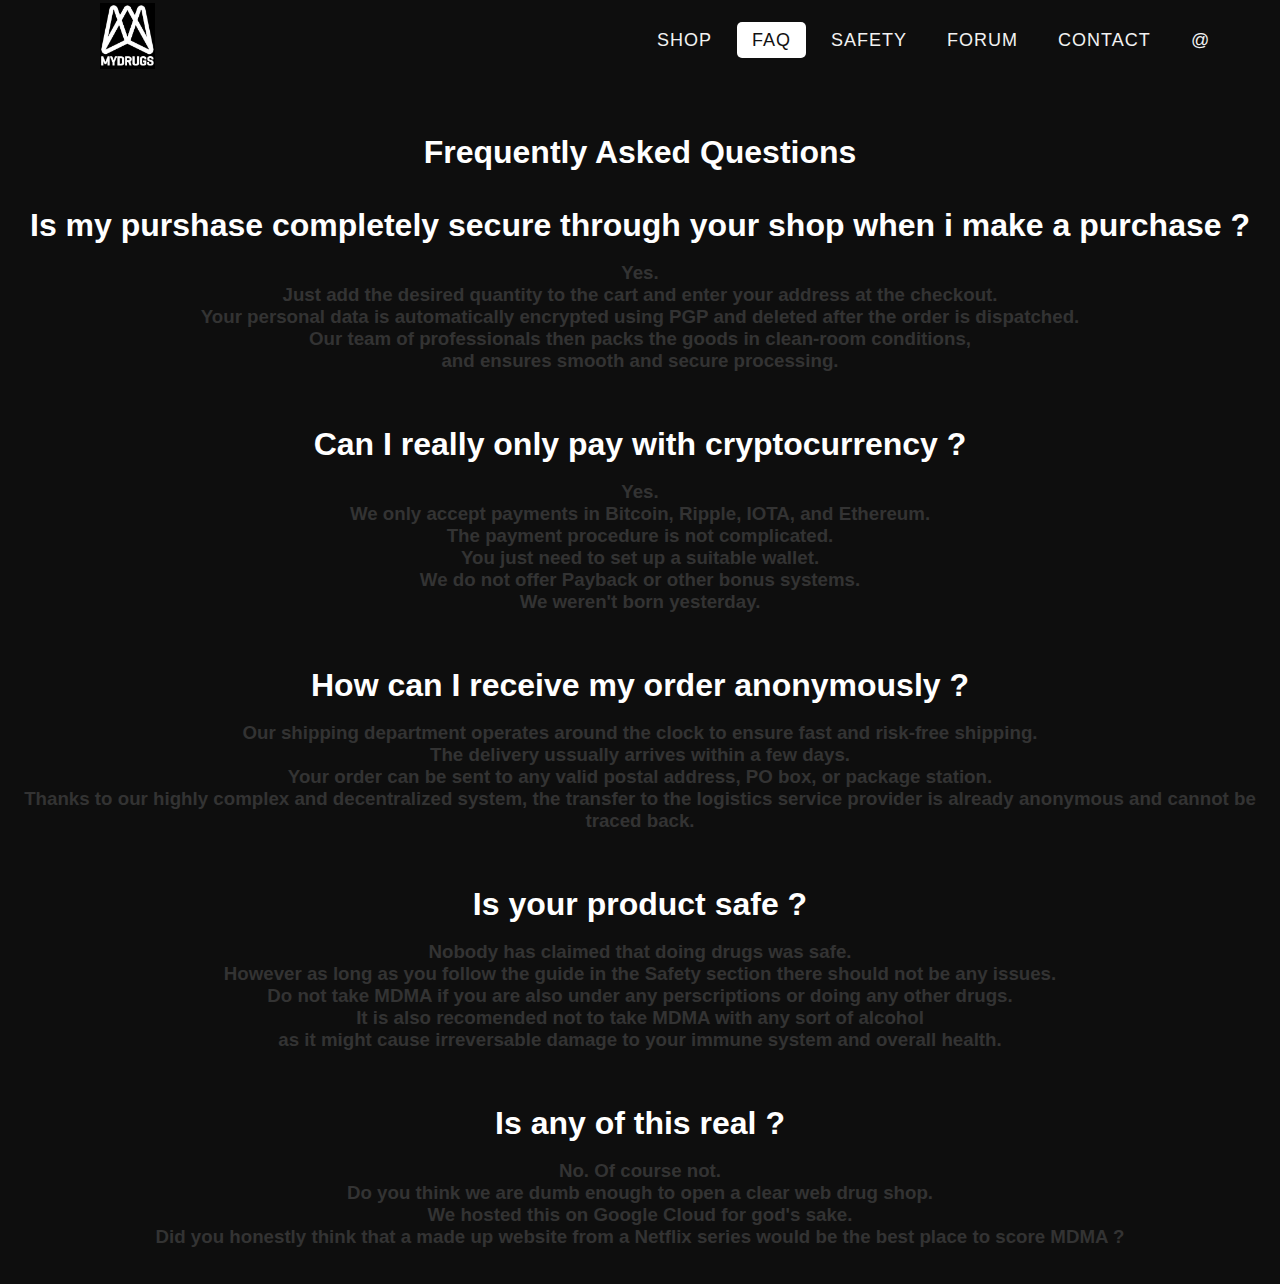
<file: faq/faq.html>
<!DOCTYPE html>
<html lang="en">
<head>
    <meta charset="UTF-8">
    <meta http-equiv="X-UA-Compatible" content="IE=edge">
    <meta name="viewport" content="width=device-width, initial-scale=1.0">
    <link rel="stylesheet" href="/faq/faq.css">
    <title>notMyDrugs | FAQ</title>
</head>
<body>
    <nav>
        <div class="logo">
            <a href="/">
               <img src="/images/nmdlogo.jpg" width="55">
            </a>
    
         </div>
        <input type="checkbox" id="click">
        <label for="click" class="menu-btn">
        <i class="fas fa-bars"></i>
        </label>
        <ul>
            
           <li><a href="/shop/shop.html">SHOP</a></li>
           <li><a class="active" href="">FAQ</a></li>
    
         
    
           <li><a href="/safety/safety.html">SAFETY</a></li>
           <li><a href="forum.php">FORUM</a></li>
           <li><a href="contact">CONTACT</a></li>
           <li><a href="login.html"><i class="fas fa-user-circle">@</i></a></li>
        </ul>
     </nav>
     <div>
        <br><br><br>
        <div class="faq">
        <b><h1>Frequently Asked Questions</h1><b>
         <br><br>
         <b><h1>Is my purshase completely secure through your shop when i make a purchase ?</h1>
           <br>
           <h3 class="response">Yes.<br> Just add the desired quantity to the cart and enter your address at the checkout.<br> Your personal data is automatically encrypted using PGP and deleted after the order is dispatched.<br> Our team of professionals then packs the goods in clean-room conditions,<br> and ensures smooth and secure processing.</h3>
   
           <br><br><br>
   
           <b><h1>Can I really only pay with cryptocurrency ?</h1></b>
           <br>
           <h3 class="response">Yes.<br> We only accept payments in Bitcoin, Ripple, IOTA, and Ethereum.<br> The payment procedure is not complicated.<br> You just need to set up a suitable wallet.<br> We do not offer Payback or other bonus systems.<br> We weren't born yesterday.</h3>
   
           <br><br><br>
   
           <b><h1>How can I receive my order anonymously ?</h1></b>
           <br>
           <h3 class="response">Our shipping department operates around the clock to ensure fast and risk-free shipping.<br> The delivery ussually arrives within a few days.<br> Your order can be sent to any valid postal address, PO box, or package station.<br> Thanks to our highly complex and decentralized system, the transfer to the logistics service provider is already anonymous and cannot be traced back.</h3>
   
           <br><br><br>
   
           <b><h1>Is your product safe ?</h1></b>
           <br>
           <h3 class="response">Nobody has claimed that doing drugs was safe.<br> However as long as you follow the guide in the Safety section there should not be any issues.<br> Do not take MDMA if you are also under any perscriptions or doing any other drugs.<br> It is also recomended not to take MDMA with any sort of alcohol<br> as it might cause irreversable damage to your immune system and overall health.</h3>
   
           <br><br><br>
   
           <b><h1>Is any of this real ?</h1></b>
           <br>
           <h3 class="response">No. Of course not.<br> Do you think we are dumb enough to open a clear web drug shop.<br> We hosted this on Google Cloud for god's sake.<br> Did you honestly think that a made up website from a Netflix series would be the best place to score MDMA ?</h3>
           <br><br>
    </div>
</body>
</html>
</file>
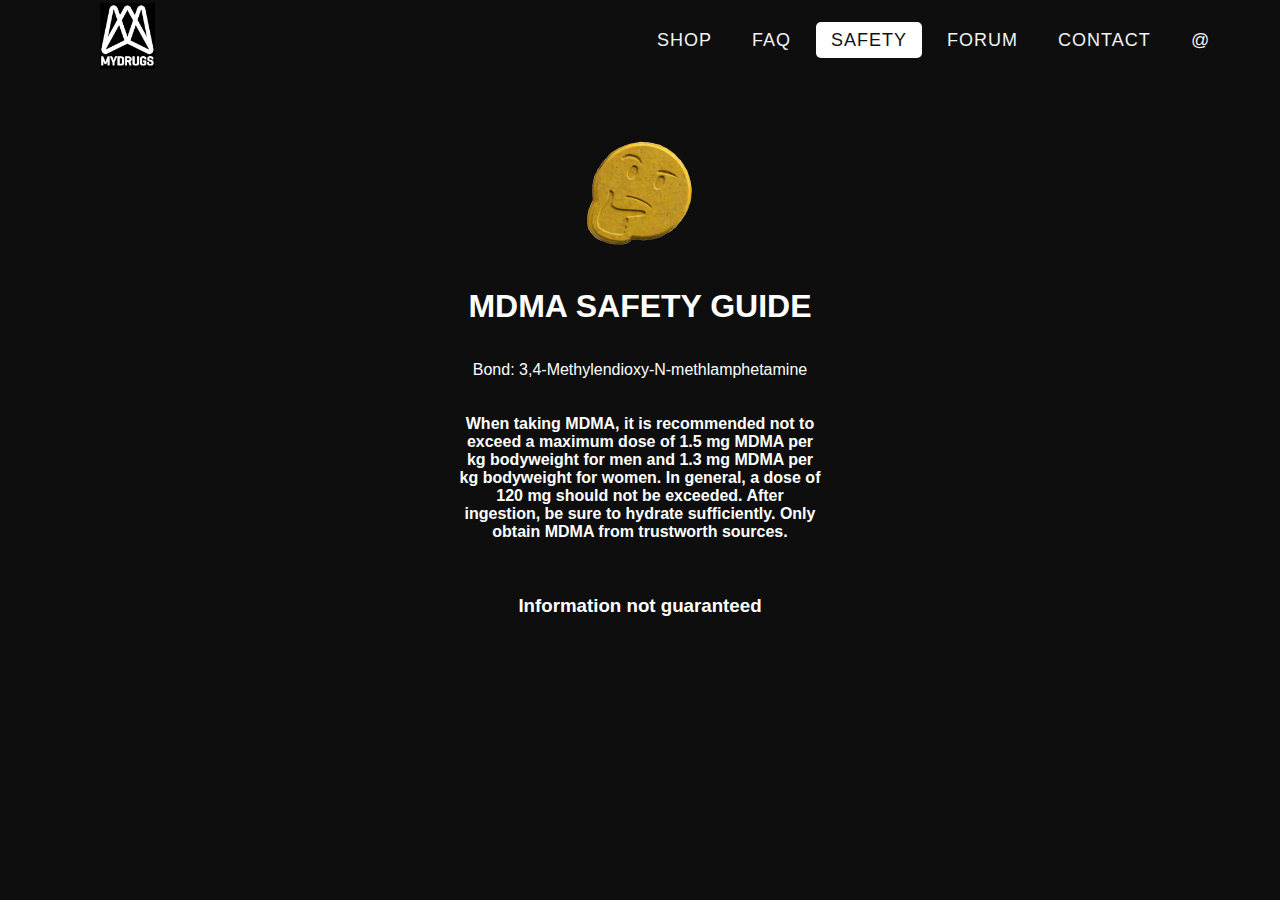
<file: safety/safety.html>
<!DOCTYPE html>
<html lang="en">
  <head>
    <meta charset="UTF-8" />
    <meta http-equiv="X-UA-Compatible" content="IE=edge" />
    <meta name="viewport" content="width=device-width, initial-scale=1.0" />
    <title>notMydrugs|Safety</title>
    <link rel ="stylesheet" href="/safety/safety.css">
</head>
  </head>
  <body>
    <nav>
        <div class="logo">
            <a href="/">
              <img src="/images/nmdlogo.jpg" width="55">
            </a>
        </div>
      <input type="checkbox" id="click" />
      <label for="click" class="menu-btn">
        <i class="fas fa-bars"></i>
      </label>
      <ul>
        <li><a href="/shop/shop.html">SHOP</a></li>
        <li><a href="/faq/faq.html">FAQ</a></li>
        <li><a class="active" href="">SAFETY</a></li>
        <li><a href="forum.php">FORUM</a></li>
        <li><a href="contact">CONTACT</a></li>
        <li>
          <a href="login.html"><i class="fas fa-user-circle">@</i></a>
        </li>
      </ul>
    </nav>
    <section class="background-safety">
      <br /><br />
      <img width="150" src="/safety/images/yellow_pill.png" />
      <br /><br />
      <b><h1>MDMA SAFETY GUIDE</h1></b>
      <br /><br />
      <p>Bond: 3,4-Methylendioxy-N-methlamphetamine</p>
      <br /><br />
      <h4>
        When taking MDMA, it is recommended not to<br />
        exceed a maximum dose of 1.5 mg MDMA per<br />
        kg bodyweight for men and 1.3 mg MDMA per<br />
        kg bodyweight for women. In general, a dose of<br />
        120 mg should not be exceeded. After<br />
        ingestion, be sure to hydrate sufficiently. Only<br />
        obtain MDMA from trustworth sources.
      </h4>
      <br /><br /><br />
      <h3>Information not guaranteed</h3>
      <br /><br />
    </section>
  </body>
</html>
</file>
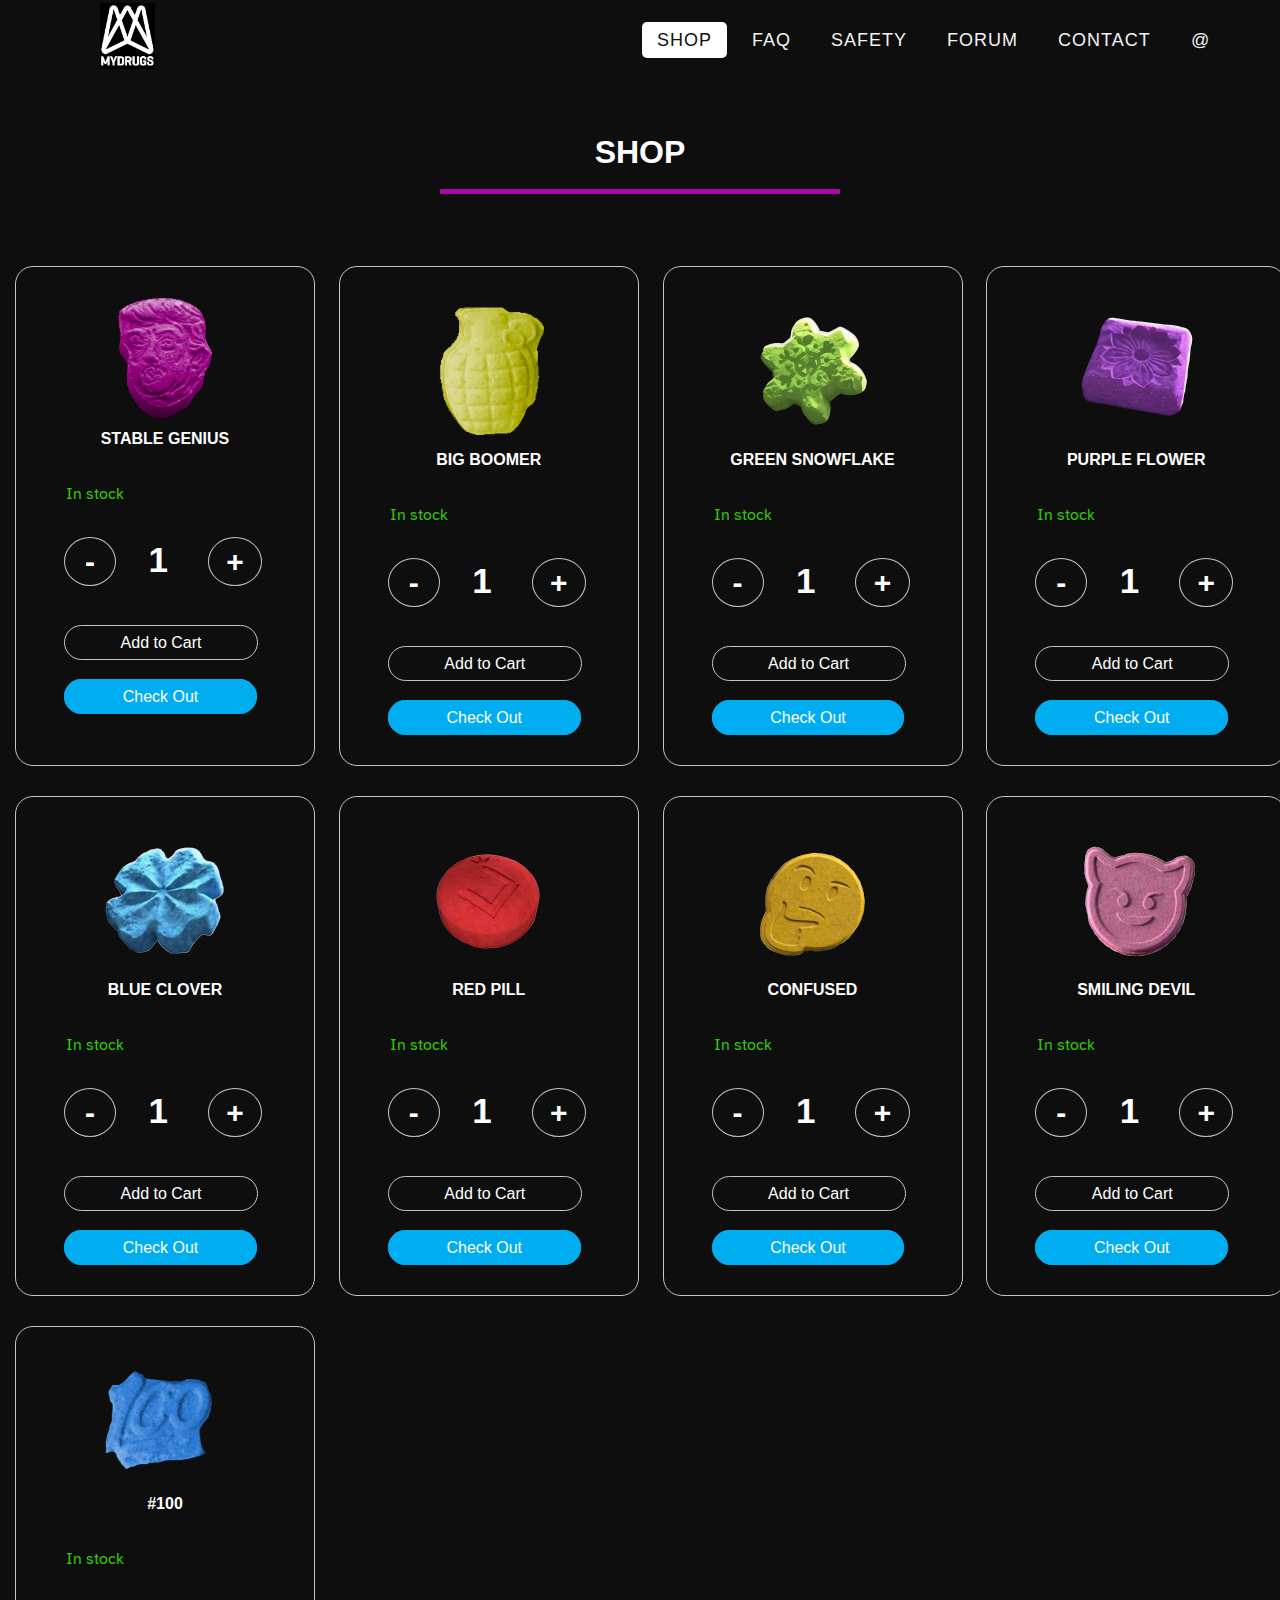
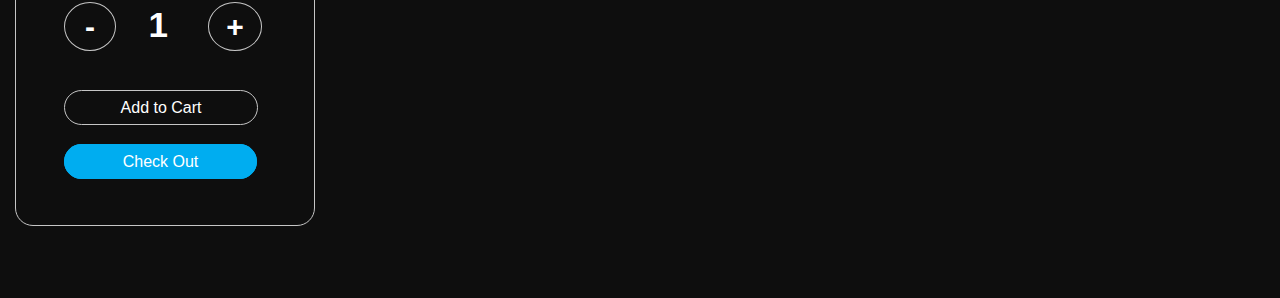
<file: shop/shop.html>
<!DOCTYPE html>
<html lang="en">
<head>
  <script src="https://code.jquery.com/jquery-3.5.1.js"></script>
	<meta name="theme-color" content="#000000"/>
    <meta name="description" content="A Recreation of the Mydrugs website from the hit Netflix series 'How To Sell Drugs Online (Fast)">
    <meta name="viewport" content="width=device-width, initial-scale=1.0">
	<link rel="shortcut icon" type="image/x-icon" href="BlackLogo.png">
	<link rel="stylesheet" href="/shop/shop.css"

<link rel="preconnect" href="https://fonts.googleapis.com">
<link rel="preconnect" href="https://fonts.gstatic.com" crossorigin>
<link href="https://fonts.googleapis.com/css2?family=Atkinson+Hyperlegible:wght@400;700&display=swap" rel="stylesheet">
	<meta charset="utf-8">
	<title>notMyDrugs | Shop</title>
</head>
<body>
<nav>
         <div class="logo">
            <a href="/">
            	<img src="/images/nmdlogo.jpg" width="55">
            </a>
          </div>
         <input type="checkbox" id="click">
         <label for="click" class="menu-btn">
         <i class="fas fa-bars"></i>
         </label>
         <ul>
         	
            <li><a class="active" href="">SHOP</a></li>
            <li><a href="/faq/faq.html">FAQ</a></li>

          

            <li><a class="" href="/safety/safety.html">SAFETY</a></li>
            <li><a href="forum.php">FORUM</a></li>
            <li><a href="contact">CONTACT</a></li>
            <li><a href="login.html"><i class="fas fa-user-circle">@</i></a></li>
         </ul>
      </nav>
    <div class="background-shop">
        <br><br><br>
        <h1 class="shop-index"><i class="fas fa-shopping-cart"></i> SHOP</h1>
        <br>
       <div align="center"> 
        <hr width="400" style=" border: none; height: 5px; color: #ae04aa; background-color: #ae04aa;">
      </div>
        <br><br>
        <br><br>
   <div class="itemcards">    
        <article class="article">
          <div align="center">
          <img width="100px" class="objett" src="/shop/images/donald-pill.png" alt="Donald Trump">
          </div>
         <div align="center">
          <h4 class="titlee">STABLE GENIUS</h4>
        </div>
          <br><br>
          <p class="instock">In stock</p>
          <br><br>
          <a class="quantity"><b class="less">-</b></a><b class="numaro">1</b><a class="quantity-plus"><b class="less">+</b></a>
          <br><br><br><br>
          <a href="LOL" class="addtocart">Add to Cart</a>
          <br><br><br>
          <a href="LOL" class="checkout">Check Out</a>
        </article>
        
         <article class="article">
        <div align="center">  
          <img width="150" class="objett" src="/shop/images/grenade-pill.png" alt="Donald Trump">
        </div>  
      <div align="center">
          <h4 class="titlee">BIG BOOMER</h4>
      </div>
          <br><br>
          <p class="instock">In stock</p>
          <br><br>
          <a class="quantity"><b class="less">-</b></a><b class="numaro">1</b><a class="quantity-plus"><b class="less">+</b></a>
          <br><br><br><br>
          <a href="LOL" class="addtocart">Add to Cart</a>
          <br><br><br>
          <a href="LOL" class="checkout">Check Out</a>
        </article>
       
         <article class="article">
        <div align="center">  
          <img width="150" class="objett" src="/shop/images/green_pill.png" alt="Donald Trump">
        </div>  
      <div align="center">
          <h4 class="titlee">GREEN SNOWFLAKE</h4>
      </div>
          <br><br>
          <p class="instock">In stock</p>
          <br><br>
          <a class="quantity"><b class="less">-</b></a><b class="numaro">1</b><a class="quantity-plus"><b class="less">+</b></a>
          <br><br><br><br>
          <a href="LOL" class="addtocart">Add to Cart</a>
          <br><br><br>
          <a href="LOL" class="checkout">Check Out</a>
        </article>
        
         <article class="article">
        <div align="center">  
          <img width="150" class="objett" src="/shop/images/purple_pill.png" alt="Donald Trump">
        </div>  
      <div align="center">
          <h4 class="titlee">PURPLE FLOWER</h4>
      </div>
          <br><br>
          <p class="instock">In stock</p>
          <br><br>
          <a class="quantity"><b class="less">-</b></a><b class="numaro">1</b><a class="quantity-plus"><b class="less">+</b></a>
          <br><br><br><br>
          <a href="LOL" class="addtocart">Add to Cart</a>
          <br><br><br>
          <a href="LOL" class="checkout">Check Out</a>
        </article>
       
         <article class="article">
        <div align="center">  
          <img width="150" class="objett" src="/shop/images/blue_pill.png" alt="Donald Trump">
        </div>  
      <div align="center">
          <h4 class="titlee">BLUE CLOVER</h4>
      </div>
          <br><br>
          <p class="instock">In stock</p>
          <br><br>
          <a class="quantity"><b class="less">-</b></a><b class="numaro">1</b><a class="quantity-plus"><b class="less">+</b></a>
          <br><br><br><br>
          <a href="LOL" class="addtocart">Add to Cart</a>
          <br><br><br>
          <a href="LOL" class="checkout">Check Out</a>
        </article>
        
         <article class="article">
        <div align="center">  
          <img width="150" class="objett" src="/shop/images/red_pill.png" alt="Donald Trump">
        </div>  
      <div align="center">
          <h4 class="titlee">RED PILL</h4>
      </div>
          <br><br>
          <p class="instock">In stock</p>
          <br><br>
          <a class="quantity"><b class="less">-</b></a><b class="numaro">1</b><a class="quantity-plus"><b class="less">+</b></a>
          <br><br><br><br>
          <a href="LOL" class="addtocart">Add to Cart</a>
          <br><br><br>
          <a href="LOL" class="checkout">Check Out</a>
        </article>
       
         <article class="article">
        <div align="center">  
          <img width="150" class="objett" src="/shop/images/yellow_pill.png" alt="Donald Trump">
        </div>  
      <div align="center">
          <h4 class="titlee">CONFUSED</h4>
      </div>
          <br><br>
          <p  class="instock">In stock</p>
          <br><br>
          <a class="quantity"><b class="less">-</b></a><b class="numaro">1</b><a class="quantity-plus"><b class="less">+</b></a>
          <br><br><br><br>
          <a href="LOL" class="addtocart">Add to Cart</a>
          <br><br><br>
          <a href="LOL" class="checkout">Check Out</a>
        </article>
       
         <article class="article">
        <div align="center">  
          <img width="150" class="objett" src="/shop/images/pink_pill.png" alt="Donald Trump">
        </div>  
      <div align="center">
          <h4 class="titlee">SMILING DEVIL</h4>
      </div>
          <br><br>
          <p class="instock">In stock</p>
          <br><br>
          <a class="quantity"><b class="less">-</b></a><b class="numaro">1</b><a class="quantity-plus"><b class="less">+</b></a>
          <br><br><br><br>
          <a href="LOL" class="addtocart">Add to Cart</a>
          <br><br><br>
          <a href="LOL" class="checkout">Check Out</a>
        </article>
        
         <article class="article">
        <div align="center">  
          <img width="150" class="objettt" src="/shop/images/100.png" alt="Donald Trump">
        </div>  
      <div align="center">
          <h4 class="titlee">#100</h4>
      </div>
          <br><br>
          <p class="instock">In stock</p>
          <br><br>
          <a class="quantity"><b class="less">-</b></a><b class="numaro">1</b><a class="quantity-plus"><b class="less">+</b></a>
          <br><br><br><br>
          <a href="LOL" class="addtocart">Add to Cart</a>
          <br><br><br>
          <a href="LOL" class="checkout">Check Out</a>
        </article>
    </div></div>
    <br><br>
    <br><br>
   </div>

        

</body>
</html>
</file>
<file: faq/faq.css>
*{
  margin: 0;
  padding: 0;
  box-sizing: border-box;
}
body{
  
  justify-content: center;
 background-color: #0e0e0e;
}
.wrapper{
	margin-top: 100px;
	align-items: center;
	justify-content: center;
  position: relative;
  width: 700px;
  height: 400px;
}
.wrapper .img{
  position: absolute;
  width: 100%;
  height: 100%;
}
.wrapper .img img{
  height: 100%;
  width: 100%;
  object-fit: cover;
  clip-path: circle(0% at 0% 100%);
  transition: all 0.7s;
}
#one:checked ~ .img-1 img{
  clip-path: circle(150% at 0% 100%);
}
#two:checked ~ .img-1 img,
#two:checked ~ .img-2 img{
  clip-path: circle(150% at 0% 100%);
}
#three:checked ~ .img-1 img,
#three:checked ~ .img-2 img,
#three:checked ~ .img-3 img{
  clip-path: circle(150% at 0% 100%);
}
#four:checked ~ .img-1 img,
#four:checked ~ .img-2 img,
#four:checked ~ .img-3 img,
#four:checked ~ .img-4 img{
  clip-path: circle(150% at 0% 100%);
}
#five:checked ~ .img-1 img,
#five:checked ~ .img-2 img,
#five:checked ~ .img-3 img,
#five:checked ~ .img-4 img,
#five:checked ~ .img-5 img{
  clip-path: circle(150% at 0% 100%);
}
.wrapper .sliders{
  position: absolute;
  bottom: 20px;
  left: 50%;
  transform: translateX(-50%);
  z-index: 99;
  display: flex;
}
.wrapper .sliders label{
  border: 2px solid rgb(142,197,252);
  width: 13px;
  height: 13px;
  margin: 0 3px;
  border-radius: 50%;
  cursor: pointer;
  transition: all 0.3s ease;
}
#one:checked ~ .sliders label.one,
#two:checked ~ .sliders label.two,
#three:checked ~ .sliders label.three,
#four:checked ~ .sliders label.four,
#five:checked ~ .sliders label.five{
  width: 35px;
  border-radius: 14px;
  background: rgb(142,197,252);
}
.sliders label:hover{
  background: rgb(142,197,252);
}
input[type="radio"]{
  display: none;
}  

  /* half */
  @import url('https://fonts.googleapis.com/css?family=Poppins:400,500,600,700&display=swap');
.response{
  color: #333;
  text-align: center;
  font-family: sans-serif;
}
.faq{
  text-align: center;
  color: white;
  font-family: sans-serif;
}

.background-index{
	margin-top: 50px;
	align-content: center;
	text-align: center;
	align-items: center;
}




*{
  margin: 0;
  padding: 0;
  box-sizing: border-box;
  font-family: 'Poppins', sans-serif;
} 
nav{
  display: flex;
  height: 80px;
  width: 100%;
  background: #0e0e0e;
  align-items: center;
  justify-content: space-between;
  padding: 0 50px 0 100px;
  flex-wrap: wrap;
}
nav .logo{
  color: #fff;
  font-size: 35px;
  font-weight: 600;
}
nav ul{
  display: flex;
  flex-wrap: wrap;
  list-style: none;
}
nav ul li{
  margin: 0 5px;
}
nav ul li a{
  color: #f2f2f2;
  text-decoration: none;
  font-size: 18px;
  font-weight: 500;
  padding: 8px 15px;
  border-radius: 5px;
  letter-spacing: 1px;
  transition: all 0.3s ease;
}
nav ul li a.active,
nav ul li a:hover{
  color: #111;
  background: #fff;
}
nav .menu-btn i{
  color: #fff;
  font-size: 22px;
  cursor: pointer;
  display: none;
}
input[type="checkbox"]{
  display: none;
}
@media (max-width: 1000px){
  nav{
    padding: 0 40px 0 50px;
  }
}
@media (max-width: 920px) {
  nav .menu-btn i{
    display: block;
  }
  #click:checked ~ .menu-btn i:before{
    content: "\f00d";
  }
  nav ul{
    position: fixed;
    top: 80px;
    left: -100%;
    background: #111;
    height: 100vh;
    width: 100%;
    text-align: center;
    display: block;
    transition: all 0.3s ease;
  }
  #click:checked ~ ul{
    left: 0;
  }
  nav ul li{
    width: 100%;
    margin: 40px 0;
  }
  nav ul li a{
    width: 100%;
    margin-left: -100%;
    display: block;
    font-size: 20px;
    transition: 0.6s cubic-bezier(0.68, -0.55, 0.265, 1.55);
  }
  #click:checked ~ ul li a{
    margin-left: 0px;
  }
  nav ul li a.active,
  nav ul li a:hover{
    background: none;
    color: cyan;
  }
}
.content{
  position: absolute;
  top: 50%;
  left: 50%;
  transform: translate(-50%, -50%);
  text-align: center;
  z-index: -1;
  width: 100%;
  padding: 0 30px;
  color: #1b1b1b;
}
.content div{
  font-size: 40px;
  font-weight: 700;
}
</file>
<file: safety/safety.css>
* {
  margin: 0;
  padding: 0;
  box-sizing: border-box;
}
body {
  justify-content: center;
  background-color: #0e0e0e;
}
.wrapper {
  margin-top: 100px;
  align-items: center;
  justify-content: center;
  position: relative;
  width: 700px;
  height: 400px;
}
.wrapper .img {
  position: absolute;
  width: 100%;
  height: 100%;
}
.wrapper .img img {
  height: 100%;
  width: 100%;
  object-fit: cover;
  clip-path: circle(0% at 0% 100%);
  transition: all 0.7s;
}
#one:checked ~ .img-1 img {
  clip-path: circle(150% at 0% 100%);
}
#two:checked ~ .img-1 img,
#two:checked ~ .img-2 img {
  clip-path: circle(150% at 0% 100%);
}
#three:checked ~ .img-1 img,
#three:checked ~ .img-2 img,
#three:checked ~ .img-3 img {
  clip-path: circle(150% at 0% 100%);
}
#four:checked ~ .img-1 img,
#four:checked ~ .img-2 img,
#four:checked ~ .img-3 img,
#four:checked ~ .img-4 img {
  clip-path: circle(150% at 0% 100%);
}
#five:checked ~ .img-1 img,
#five:checked ~ .img-2 img,
#five:checked ~ .img-3 img,
#five:checked ~ .img-4 img,
#five:checked ~ .img-5 img {
  clip-path: circle(150% at 0% 100%);
}
.wrapper .sliders {
  position: absolute;
  bottom: 20px;
  left: 50%;
  transform: translateX(-50%);
  z-index: 99;
  display: flex;
}
.wrapper .sliders label {
  border: 2px solid rgb(142, 197, 252);
  width: 13px;
  height: 13px;
  margin: 0 3px;
  border-radius: 50%;
  cursor: pointer;
  transition: all 0.3s ease;
}
#one:checked ~ .sliders label.one,
#two:checked ~ .sliders label.two,
#three:checked ~ .sliders label.three,
#four:checked ~ .sliders label.four,
#five:checked ~ .sliders label.five {
  width: 35px;
  border-radius: 14px;
  background: rgb(142, 197, 252);
}
.sliders label:hover {
  background: rgb(142, 197, 252);
}
input[type="radio"] {
  display: none;
}

/* half */
@import url('https://fonts.googleapis.com/css?family=Poppins:400,500,600,700&display=swap');

.background-safety{
  text-align: center;
  color: white;
  font-family: sans-serif;
  border-radius: 2vh;
  border-color: white;

}

.background-index{
	margin-top: 50px;
	align-content: center;
	text-align: center;
	align-items: center;
}




*{
  margin: 0;
  padding: 0;
  box-sizing: border-box;
  font-family: 'Poppins', sans-serif;
} 
nav{
  display: flex;
  height: 80px;
  width: 100%;
  background: #0e0e0e;
  align-items: center;
  justify-content: space-between;
  padding: 0 50px 0 100px;
  flex-wrap: wrap;
}
nav .logo{
  color: #fff;
  font-size: 35px;
  font-weight: 600;
}
nav ul{
  display: flex;
  flex-wrap: wrap;
  list-style: none;
}
nav ul li{
  margin: 0 5px;
}
nav ul li a{
  color: #f2f2f2;
  text-decoration: none;
  font-size: 18px;
  font-weight: 500;
  padding: 8px 15px;
  border-radius: 5px;
  letter-spacing: 1px;
  transition: all 0.3s ease;
}
nav ul li a.active,
nav ul li a:hover{
  color: #111;
  background: #fff;
}
nav .menu-btn i{
  color: #fff;
  font-size: 22px;
  cursor: pointer;
  display: none;
}
input[type="checkbox"]{
  display: none;
}
@media (max-width: 1000px){
  nav{
    padding: 0 40px 0 50px;
  }
}
@media (max-width: 920px) {
  nav .menu-btn i{
    display: block;
  }
  #click:checked ~ .menu-btn i:before{
    content: "\f00d";
  }
  nav ul{
    position: fixed;
    top: 80px;
    left: -100%;
    background: #111;
    height: 100vh;
    width: 100%;
    text-align: center;
    display: block;
    transition: all 0.3s ease;
  }
  #click:checked ~ ul{
    left: 0;
  }
  nav ul li{
    width: 100%;
    margin: 40px 0;
  }
  nav ul li a{
    width: 100%;
    margin-left: -100%;
    display: block;
    font-size: 20px;
    transition: 0.6s cubic-bezier(0.68, -0.55, 0.265, 1.55);
  }
  #click:checked ~ ul li a{
    margin-left: 0px;
  }
  nav ul li a.active,
  nav ul li a:hover{
    background: none;
    color: cyan;
  }
}
.content{
  position: absolute;
  top: 50%;
  left: 50%;
  transform: translate(-50%, -50%);
  text-align: center;
  z-index: -1;
  width: 100%;
  padding: 0 30px;
  color: #1b1b1b;
}
.content div{
  font-size: 40px;
  font-weight: 700;
}
</file>
